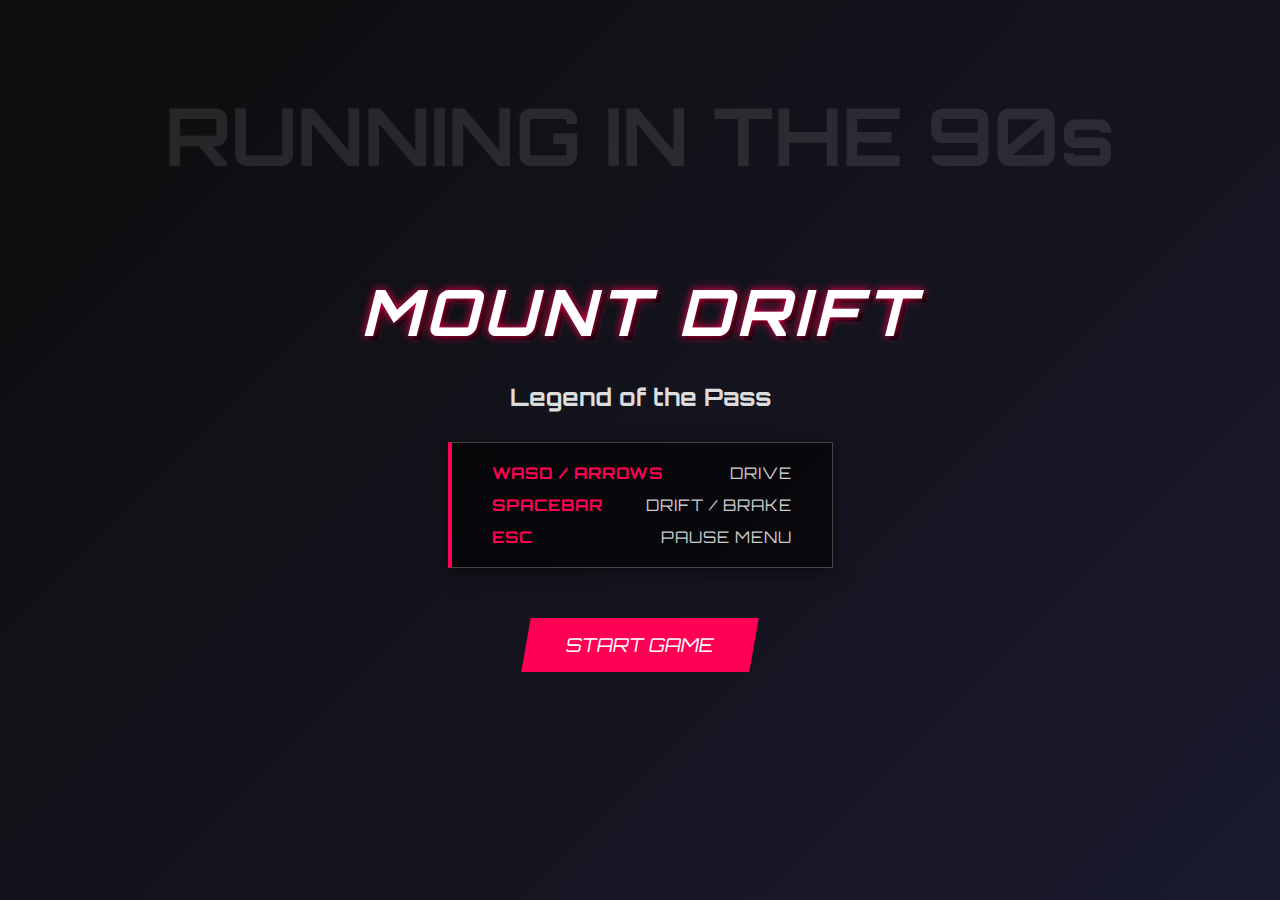
<file: Initial D.html>
<!DOCTYPE html>
<html lang="en">
<head>
    <meta charset="UTF-8">
    <meta name="viewport" content="width=device-width, initial-scale=1.0">
    <title>Initial D: Mountain Drift</title>
    <style>
        @import url('https://fonts.googleapis.com/css2?family=Orbitron:wght@400;700&display=swap');

        body {
            margin: 0;
            overflow: hidden;
            background-color: #111;
            font-family: 'Orbitron', sans-serif;
            color: white;
            user-select: none;
        }

        #gameCanvas {
            display: block;
        }

        /* UI Overlay Layer */
        #ui-layer {
            position: absolute;
            top: 0;
            left: 0;
            width: 100%;
            height: 100%;
            pointer-events: none;
            display: flex;
            flex-direction: column;
            justify-content: space-between;
        }

        /* HUD Elements */
        .hud-top {
            padding: 20px;
            display: flex;
            justify-content: space-between;
        }

        .minimap-container {
            width: 200px;
            height: 200px;
            background: rgba(0, 0, 0, 0.5);
            border: 2px solid #444;
            border-radius: 50%;
            position: relative;
            overflow: hidden;
        }

        #minimap {
            width: 100%;
            height: 100%;
        }

        .hud-bottom {
            padding: 20px;
            display: flex;
            align-items: flex-end;
        }

        .gauges {
            position: relative;
            width: 300px;
            height: 150px;
        }

        /* Menus */
        .menu-screen {
            position: absolute;
            top: 0;
            left: 0;
            width: 100%;
            height: 100%;
            background: linear-gradient(135deg, #0d0d0d 0%, #1a1a2e 100%);
            display: flex;
            flex-direction: column;
            align-items: center;
            justify-content: center;
            z-index: 100;
            pointer-events: auto;
            transition: opacity 0.5s;
        }

        .hidden {
            opacity: 0;
            pointer-events: none;
            display: none !important;
        }

        h1 {
            font-size: 4rem;
            text-transform: uppercase;
            letter-spacing: 5px;
            text-shadow: 0 0 10px #ff0055, 4px 4px 0px #000;
            margin-bottom: 10px;
            font-style: italic;
        }

        h2 {
            color: #ddd;
            margin-bottom: 30px;
        }

        /* Controls Legend Styling */
        .controls-box {
            margin-bottom: 30px;
            padding: 20px 40px;
            background: rgba(0, 0, 0, 0.6);
            border: 1px solid #444;
            border-left: 4px solid #ff0055;
            display: flex;
            flex-direction: column;
            gap: 12px;
            text-align: left;
            box-shadow: 0 4px 15px rgba(0,0,0,0.5);
        }

        .control-row {
            display: flex;
            justify-content: space-between;
            min-width: 300px;
            font-size: 1rem;
            color: #ccc;
            font-family: 'Orbitron', sans-serif;
            letter-spacing: 1px;
        }

        .key {
            color: #ff0055;
            font-weight: bold;
            text-transform: uppercase;
        }

        .selection-grid {
            display: grid;
            grid-template-columns: repeat(2, 1fr);
            gap: 20px;
            max-width: 800px;
        }

        .card {
            background: rgba(255, 255, 255, 0.05);
            border: 1px solid #444;
            padding: 20px;
            cursor: pointer;
            transition: all 0.2s;
            text-align: center;
            position: relative;
            overflow: hidden;
        }

        .card:hover {
            background: rgba(255, 255, 255, 0.15);
            border-color: #ff0055;
            transform: scale(1.02);
        }

        .card h3 {
            margin: 0 0 10px 0;
            color: #fff;
        }

        .stats {
            font-size: 0.8rem;
            color: #aaa;
            text-align: left;
        }

        .stat-bar {
            height: 4px;
            background: #333;
            margin-bottom: 5px;
            position: relative;
        }
        
        .stat-fill {
            height: 100%;
            background: #ff0055;
        }

        .btn {
            margin-top: 20px;
            padding: 15px 40px;
            background: #ff0055;
            color: white;
            border: none;
            font-family: 'Orbitron', sans-serif;
            font-size: 1.2rem;
            cursor: pointer;
            text-transform: uppercase;
            transform: skew(-10deg);
            transition: transform 0.2s;
        }

        .btn:hover {
            transform: skew(-10deg) scale(1.1);
            background: #ff2277;
        }

        /* HUD Buttons */
        .hud-btn {
            background: rgba(255, 0, 85, 0.8);
            border: 2px solid #fff;
            color: white;
            padding: 10px 20px;
            font-family: 'Orbitron', sans-serif;
            cursor: pointer;
            text-transform: uppercase;
            font-weight: bold;
            pointer-events: auto;
            transition: all 0.2s;
            margin: 0 20px;
            height: fit-content;
        }
        .hud-btn:hover {
            background: #ff0055;
            transform: scale(1.1);
        }

        .eurobeat-text {
            position: absolute;
            top: 15%;
            left: 50%;
            transform: translate(-50%, -50%);
            font-size: 5rem;
            color: rgba(255, 255, 255, 0.1);
            font-weight: bold;
            pointer-events: none;
            white-space: nowrap;
        }
    </style>
</head>
<body>

    <!-- Game Canvas -->
    <canvas id="gameCanvas"></canvas>

    <!-- In-Game UI -->
    <div id="ui-layer" class="hidden">
        <div class="hud-top">
            <div style="font-size: 1.5rem; text-shadow: 2px 2px 0 #000;">
                POS: <span id="pos-display" style="color:#ff0055">1/2</span><br>
                LAP: <span id="lap-display">1/3</span>
            </div>
            
            <!-- Pause Button -->
            <button class="hud-btn" onclick="Game.togglePause()">MENU (ESC)</button>

            <div class="minimap-container">
                <canvas id="minimap"></canvas>
            </div>
        </div>
        <div class="hud-bottom">
            <canvas id="gauges" width="300" height="150"></canvas>
        </div>
    </div>

    <!-- Pause Menu -->
    <div id="menu-pause" class="menu-screen hidden" style="background: rgba(0,0,0,0.85);">
        <h2>PAUSED</h2>
        <button class="btn" onclick="Game.togglePause()">RESUME</button>
        <button class="btn" onclick="Game.restartRace()">RESTART</button>
        <button class="btn" onclick="Game.quitToMenu()">MAIN MENU</button>
    </div>

    <!-- Main Menu -->
    <div id="menu-start" class="menu-screen">
        <div class="eurobeat-text">RUNNING IN THE 90s</div>
        <h1>Mount Drift</h1>
        <h2>Legend of the Pass</h2>
        
        <!-- Controls Legend -->
        <div class="controls-box">
            <div class="control-row"><span class="key">WASD / ARROWS</span> <span>DRIVE</span></div>
            <div class="control-row"><span class="key">SPACEBAR</span> <span>DRIFT / BRAKE</span></div>
            <div class="control-row"><span class="key">ESC</span> <span>PAUSE MENU</span></div>
        </div>

        <button class="btn" onclick="Game.goToCharacterSelect()">Start Game</button>
    </div>

    <!-- Character Select -->
    <div id="menu-char" class="menu-screen hidden">
        <h2>Select Machine</h2>
        <div class="selection-grid" id="car-grid">
            <!-- Populated by JS -->
        </div>
    </div>

    <!-- Track Select -->
    <div id="menu-track" class="menu-screen hidden">
        <h2>Select Course</h2>
        <div class="selection-grid" id="track-grid">
            <!-- Populated by JS -->
        </div>
    </div>

    <!-- Results -->
    <div id="menu-result" class="menu-screen hidden">
        <h1 id="result-title">VICTORY</h1>
        <h2 id="result-time">Total Time: 00:00.00</h2>
        <div style="display:flex; gap: 20px;">
            <button class="btn" onclick="Game.restartRace()">Restart</button>
            <button class="btn" onclick="Game.quitToMenu()">Main Menu</button>
        </div>
    </div>

<script>
/**
 * INITIAL D: DRIFT STAGE
 * A single-file racing game engine.
 */

// --- Assets & Data ---

const CARS = [
    {
        id: 'ae86',
        name: 'Trueno GT-Apex (AE86)',
        driver: 'Takumi',
        color: '#ffffff',
        accent: '#000000', // Carbon hood/stripes
        desc: 'The Ghost of Akina. Legendary drift machine.',
        stats: { speed: 0.75, accel: 0.8, handling: 1.0 }, // High handling, drift king
        width: 18, length: 38
    },
    {
        id: 'fd3s',
        name: 'RX-7 Type R (FD3S)',
        driver: 'Keisuke',
        color: '#ffcc00',
        accent: '#222',
        desc: 'Rotary Brothers (Younger). High power uphill specialist.',
        stats: { speed: 0.95, accel: 0.9, handling: 0.8 },
        width: 20, length: 40
    },
    {
        id: 'fc3s',
        name: 'RX-7 Savanna (FC3S)',
        driver: 'Ryosuke',
        color: '#f0f0f0',
        accent: '#222',
        desc: 'The White Comet. Perfectly balanced strategist.',
        stats: { speed: 0.85, accel: 0.85, handling: 0.9 },
        width: 19, length: 39
    },
    {
        id: 'r32',
        name: 'Skyline GT-R (R32)',
        driver: 'Nakazato',
        color: '#1a1a1a',
        accent: '#aa0000',
        desc: 'Night Kids Leader. 4WD Grip Monster.',
        stats: { speed: 1.0, accel: 1.0, handling: 0.6 }, // Fast but heavy
        width: 21, length: 42
    }
];

// Procedural Track Generators (Concept: Array of points)
const TRACKS = [
    { name: 'Akina (Downhill)', difficulty: 'Hard', seed: 101, length: 300, complexity: 0.8 },
    { name: 'Akagi (Red Suns)', difficulty: 'Medium', seed: 202, length: 250, complexity: 0.5 },
    { name: 'Myogi (Night Kids)', difficulty: 'Easy', seed: 303, length: 200, complexity: 0.3 },
    { name: 'Irohazaka (Jumps)', difficulty: 'Extreme', seed: 404, length: 350, complexity: 1.0 }
];

// --- Engine Classes ---

class Input {
    constructor() {
        this.keys = {};
        window.addEventListener('keydown', e => this.keys[e.key] = true);
        window.addEventListener('keyup', e => this.keys[e.key] = false);
    }
    get up() { return this.keys['ArrowUp'] || this.keys['w']; }
    get down() { return this.keys['ArrowDown'] || this.keys['s']; }
    get left() { return this.keys['ArrowLeft'] || this.keys['a']; }
    get right() { return this.keys['ArrowRight'] || this.keys['d']; }
}

class Car {
    constructor(config, x, y, isPlayer = false) {
        this.config = config;
        this.x = x;
        this.y = y;
        this.angle = 0; // Facing angle
        this.velocity = { x: 0, y: 0 };
        this.driftAngle = 0; // Visual slide
        this.isPlayer = isPlayer;
        
        // Refined Physics Constants
        // accel: Power of the engine
        this.acceleration = 0.35 + (config.stats.accel * 0.15); 
        // turnSpeed: How fast the steering wheel turns
        this.turnSpeed = 0.04 + (config.stats.handling * 0.015); 
        
        // Grip constants
        this.gripStatic = 0.85; // Normal cornering grip (kills side slide fast)
        this.gripDynamic = 0.97; // Drifting grip (allows slide to continue)
        this.drag = 0.985; // Air resistance
        
        // State
        this.gear = 1;
        this.rpm = 0;
        this.lap = 1;
        this.checkpointIndex = 0;
        this.finished = false;
        this.finishTime = 0;
    }

    update(track, opponent) {
        if (this.finished) {
            this.velocity.x *= 0.9;
            this.velocity.y *= 0.9;
            this.x += this.velocity.x;
            this.y += this.velocity.y;
            return;
        }

        // 1. Input / AI Control
        let throttle = 0;
        let steering = 0;
        let handbrake = false;

        // Calculate speed for AI/Physics use
        let speed = Math.sqrt(this.velocity.x**2 + this.velocity.y**2);

        if (!this.isPlayer) {
            // AI Logic - IMPROVED NAVIGATION
            
            // Dynamic Lookahead: Look further ahead as speed increases
            // Base lookahead of 4 points, plus more for every 5 units of speed
            let lookAhead = 4 + Math.floor(speed / 3); 
            // Cap lookahead to prevent cutting across the map on huge loops
            if (lookAhead > 15) lookAhead = 15;

            let targetIndex = (this.checkpointIndex + lookAhead) % track.points.length;
            let target = track.points[targetIndex];
            
            let dx = target.x - this.x;
            let dy = target.y - this.y;
            let targetAngle = Math.atan2(dy, dx);
            
            // Steer towards target
            let diff = targetAngle - this.angle;
            while (diff <= -Math.PI) diff += Math.PI*2;
            while (diff > Math.PI) diff -= Math.PI*2;

            if (diff > 0.05) steering = 1;
            else if (diff < -0.05) steering = -1;
            
            // Intelligent Throttle Control
            // FIX: If speed is low, always accelerate to prevent reversing at start or if stuck
            if (speed < 5) {
                throttle = 1.0;
            } 
            else {
                // Cornering Logic
                if (Math.abs(diff) > 0.8) {
                    // Sharp turn: Hard brake
                    throttle = -1; 
                    handbrake = true; 
                } else if (Math.abs(diff) > 0.4) {
                    // Medium turn: Coast (0) instead of negative throttle to prevent reversing
                    throttle = 0; 
                } else if (Math.abs(diff) > 0.2) {
                    // Gentle turn: Coast
                    throttle = 0;
                } else {
                    // Straight: Full gas
                    throttle = 1;
                }

                // Speed Governor for Safety
                if (speed > 35 && Math.abs(diff) > 0.1) {
                    throttle = 0;
                }
            }

        } else {
            // Player Logic
            if (Game.input.up) throttle = 1;
            if (Game.input.down) throttle = -1; // Brake/Reverse
            if (Game.input.left) steering = -1;
            if (Game.input.right) steering = 1;
            if (Game.input.keys[' ']) handbrake = true;
        }

        // 2. Physics Update
        // ... (Physics code same as before) ...
        
        // Apply Steering (Only if moving)
        if (speed > 0.5) {
            // Reverse steering if going backwards
            let dir = 1;
            // Determine if actually reversing (velocity opposing angle significantly)
            // Dot product of velocity and heading
            let dot = this.velocity.x * Math.cos(this.angle) + this.velocity.y * Math.sin(this.angle);
            if (dot < -0.1) dir = -1; // We are reversing

            // Turning gets harder at extremely high speeds (understeer)
            let highSpeedDamp = Math.max(0.5, 1 - (speed / 100)); 
            this.angle += steering * this.turnSpeed * dir * highSpeedDamp;
        }

        // Apply Acceleration Force in direction of Heading
        if (throttle !== 0) {
            this.velocity.x += Math.cos(this.angle) * this.acceleration * throttle;
            this.velocity.y += Math.sin(this.angle) * this.acceleration * throttle;
        }

        // 3. Advanced Vehicle Dynamics (Vector Decomposition)
        // Decompose velocity into Forward and Lateral (Side) components relative to car
        let cos = Math.cos(this.angle);
        let sin = Math.sin(this.angle);

        // Dot Product for projection
        let vForward = this.velocity.x * cos + this.velocity.y * sin;
        let vLateral = this.velocity.x * -sin + this.velocity.y * cos;

        // Apply Lateral Friction (Tires resisting side motion)
        let currentGrip = this.gripStatic;
        let driftThreshold = 3.0; // Speed at which tires break loose
        
        if (handbrake) {
            driftThreshold = 0.0;
            currentGrip = 0.98; 
        } 
        else if (Math.abs(vLateral) > driftThreshold) {
            currentGrip = this.gripDynamic;
            this.driftAngle = Math.atan2(this.velocity.y, this.velocity.x) - this.angle; 
        } else {
            this.driftAngle = 0;
        }
        
        vLateral *= currentGrip;
        vForward *= this.drag;
        if (throttle === 0) vForward *= 0.99;

        // Recompose velocity from updated components
        this.velocity.x = vForward * cos - vLateral * sin;
        this.velocity.y = vForward * sin + vLateral * cos;

        // Update Position
        this.x += this.velocity.x;
        this.y += this.velocity.y;

        // 4. Update Game State Data
        this.currentSpeedDisplay = speed * 12; 
        
        // Auto Gearbox
        this.rpm = (this.currentSpeedDisplay / (this.gear * 55)) * 7000; 
        if (this.rpm > 7500 && this.gear < 5) {
            this.gear++;
            this.rpm -= 3000;
        }
        if (this.rpm < 3000 && this.gear > 1) {
            this.gear--;
            this.rpm += 2500;
        }
        if (this.rpm > 8000) this.rpm = 8000 + Math.random() * 200;

        this.checkTrackLimits(track);
        this.checkProgress(track);
    }

    handleInput() {}

    // ... rest of AI and Helper methods ...
    // Note: runAI logic is inside update now to share variables easily

    checkTrackLimits(track) {
        let p = track.points[this.checkpointIndex];
        let dx = this.x - p.x;
        let dy = this.y - p.y;
        let dist = Math.sqrt(dx*dx + dy*dy);

        if (dist > track.width / 2) {
            this.velocity.x *= 0.9;
            this.velocity.y *= 0.9;
        }
    }

    checkProgress(track) {
        let nextIdx = (this.checkpointIndex + 1) % track.points.length;
        let nextP = track.points[nextIdx];
        let dist = Math.hypot(this.x - nextP.x, this.y - nextP.y);
        
        if (dist < 100) {
            this.checkpointIndex = nextIdx;
            if (this.checkpointIndex === 0) {
                this.lap++;
                if (this.lap > Game.totalLaps) {
                    this.finished = true;
                    this.finishTime = Date.now();
                    Game.checkFinish(this);
                }
            }
        }
    }

    draw(ctx) {
        ctx.save();
        ctx.translate(this.x, this.y);
        // REVERTED ROTATION: Cars now face correct direction
        ctx.rotate(this.angle);

        // Shadow
        ctx.fillStyle = 'rgba(0,0,0,0.5)';
        ctx.fillRect(-this.config.length/2 + 4, -this.config.width/2 + 4, this.config.length, this.config.width);

        // Body
        ctx.fillStyle = this.config.color;
        ctx.fillRect(-this.config.length/2, -this.config.width/2, this.config.length, this.config.width);
        
        // Hood/Accent (Initial D style)
        if (this.config.id === 'ae86') {
            ctx.fillStyle = 'black'; // Carbon hood
            ctx.fillRect(0, -this.config.width/2 + 1, this.config.length/2 - 1, this.config.width - 2);
            ctx.fillStyle = 'white'; // Retain body
            ctx.fillRect(5, -this.config.width/2 + 1, 5, this.config.width - 2); 
            ctx.fillStyle = 'black'; // Side strip
            ctx.fillRect(-this.config.length/2, 5, this.config.length, 2);
        }

        // Windshield
        ctx.fillStyle = '#111';
        ctx.fillRect(-2, -this.config.width/2 + 2, 8, this.config.width - 4);

        // Popups (FD3S)
        if (this.config.id === 'fd3s') {
            ctx.fillStyle = '#333';
            ctx.fillRect(10, -8, 5, 4);
            ctx.fillRect(10, 4, 5, 4);
        }

        // ALWAYS DRAW HEADLIGHTS (To clarify orientation)
        ctx.fillStyle = '#ffccaa'; // Warm light color
        // Draw at the very front tip
        ctx.fillRect(this.config.length/2 - 2, -this.config.width/2 + 2, 2, 4); // Front Right
        ctx.fillRect(this.config.length/2 - 2, this.config.width/2 - 6, 2, 4); // Front Left

        // Brake lights
        let isBraking = Game.input.down || Game.input.keys[' '];
        if (this.isPlayer) {
             // Logic handled above
        } else {
             // Simple AI brake light logic
             isBraking = Math.abs(this.velocity.x * Math.cos(this.angle) + this.velocity.y * Math.sin(this.angle)) < 0; 
        }

        if (isBraking) ctx.fillStyle = '#ff0000';
        else ctx.fillStyle = '#550000';
        
        ctx.fillRect(-this.config.length/2, -6, 2, 4);
        ctx.fillRect(-this.config.length/2, 2, 2, 4);

        ctx.restore();
    }
}

class Track {
    constructor(config) {
        this.config = config;
        this.points = [];
        this.trees = [];
        this.width = 160;
        this.generate();
    }

    generate() {
        // Procedural generation based on sine waves
        let cx = 0, cy = 0;
        let angle = 0;
        // Make a loop
        for (let i = 0; i < this.config.length; i++) {
            this.points.push({x: cx, y: cy});
            // Curvature changes slowly
            let curvature = Math.sin(i * this.config.complexity * 0.1) * 0.2;
            // Add some noise based on seed
            curvature += Math.cos(i * 0.05 + this.config.seed) * 0.1;
            
            // Force loop closure logic (simplified: just a long winding road for now, 
            // making a perfect loop procedurally in 1 file is hard, so we assume point-to-point or a large circle base)
            
            // Let's do a large circle base + noise
            let baseAngle = (i / this.config.length) * Math.PI * 2;
            let radius = 1000 + Math.sin(i * 0.1 * this.config.complexity) * 300;
            
            this.points[i] = {
                x: Math.cos(baseAngle) * radius,
                y: Math.sin(baseAngle) * radius
            };
        }

        // Generate Trees/Sakura
        for (let i = 0; i < 400; i++) {
            let angle = Math.random() * Math.PI * 2;
            let dist = 900 + Math.random() * 600; // Around the track area
            this.trees.push({
                x: Math.cos(angle) * dist,
                y: Math.sin(angle) * dist,
                size: 20 + Math.random() * 30,
                type: Math.random() > 0.3 ? 'sakura' : 'green'
            });
        }
    }

    drawGround(ctx, cam) {
        // Draw track asphalt
        ctx.lineCap = 'round';
        ctx.lineJoin = 'round';
        ctx.lineWidth = this.width;
        ctx.strokeStyle = '#222'; // Asphalt
        
        ctx.beginPath();
        if (this.points.length > 0) ctx.moveTo(this.points[0].x, this.points[0].y);
        for (let i = 1; i < this.points.length; i++) {
            ctx.lineTo(this.points[i].x, this.points[i].y);
        }
        ctx.closePath();
        ctx.stroke();

        // Center line
        ctx.lineWidth = 2;
        ctx.strokeStyle = '#dca'; // Faded yellow/white
        ctx.setLineDash([20, 20]);
        ctx.beginPath();
        if (this.points.length > 0) ctx.moveTo(this.points[0].x, this.points[0].y);
        for (let i = 1; i < this.points.length; i++) {
            ctx.lineTo(this.points[i].x, this.points[i].y);
        }
        ctx.closePath();
        ctx.stroke();
        ctx.setLineDash([]);
        
        // Curbs
        ctx.lineWidth = this.width + 10;
        ctx.strokeStyle = '#fff';
        ctx.globalCompositeOperation = 'destination-over'; // Draw behind track
        ctx.beginPath();
        if (this.points.length > 0) ctx.moveTo(this.points[0].x, this.points[0].y);
        for (let i = 1; i < this.points.length; i++) ctx.lineTo(this.points[i].x, this.points[i].y);
        ctx.closePath();
        ctx.stroke();
        
        ctx.lineWidth = this.width + 10;
        ctx.strokeStyle = '#f00';
        ctx.setLineDash([20, 20]);
        ctx.stroke();
        ctx.setLineDash([]);
        ctx.globalCompositeOperation = 'source-over';
    }

    drawDecor(ctx) {
        // Draw trees
        this.trees.forEach(t => {
            // Simple culling
            if (Math.abs(t.x - Game.camera.x) > Game.width/2 + 100) return;
            if (Math.abs(t.y - Game.camera.y) > Game.height/2 + 100) return;

            ctx.beginPath();
            ctx.arc(t.x, t.y, t.size, 0, Math.PI*2);
            if (t.type === 'sakura') {
                ctx.fillStyle = 'rgba(255, 183, 197, 0.8)'; // Pink
            } else {
                ctx.fillStyle = '#0f380f'; // Dark Green
            }
            ctx.fill();
            // Trunk
            ctx.fillStyle = '#1a0d00';
            ctx.fillRect(t.x - 2, t.y, 4, 5);
        });
    }
}

// --- Main Game Object ---

const Game = {
    canvas: document.getElementById('gameCanvas'),
    ctx: document.getElementById('gameCanvas').getContext('2d'),
    width: window.innerWidth,
    height: window.innerHeight,
    
    state: 'MENU',
    input: new Input(),
    
    playerCar: null,
    aiCar: null,
    track: null,
    totalLaps: 3,
    raceEnded: false, // New flag
    
    camera: { x: 0, y: 0 },
    
    init() {
        this.resize();
        window.addEventListener('resize', () => this.resize());
        
        // Key listener for ESC
        window.addEventListener('keydown', (e) => {
            if (e.key === 'Escape') {
                if (this.state === 'RACE' || this.state === 'PAUSED') {
                    this.togglePause();
                }
            }
        });

        this.populateMenus();
        this.loop();
    },
    
    resize() {
        this.width = window.innerWidth;
        this.height = window.innerHeight;
        this.canvas.width = this.width;
        this.canvas.height = this.height;
    },
    
    populateMenus() {
        // Cars
        const carGrid = document.getElementById('car-grid');
        CARS.forEach((car, index) => {
            let el = document.createElement('div');
            el.className = 'card';
            el.innerHTML = `
                <h3>${car.name}</h3>
                <div class="stats">
                    Driver: ${car.driver}<br>
                    Speed: <div class="stat-bar"><div class="stat-fill" style="width:${car.stats.speed*100}%"></div></div>
                    Accel: <div class="stat-bar"><div class="stat-fill" style="width:${car.stats.accel*100}%"></div></div>
                    Drift: <div class="stat-bar"><div class="stat-fill" style="width:${car.stats.handling*100}%"></div></div>
                </div>
            `;
            el.onclick = () => this.selectCar(index);
            carGrid.appendChild(el);
        });

        // Tracks
        const trackGrid = document.getElementById('track-grid');
        TRACKS.forEach((track, index) => {
            let el = document.createElement('div');
            el.className = 'card';
            el.innerHTML = `<h3>${track.name}</h3><p style="color:#aaa">${track.difficulty}</p>`;
            el.onclick = () => this.selectTrack(index);
            trackGrid.appendChild(el);
        });
    },

    goToCharacterSelect() {
        document.getElementById('menu-start').classList.add('hidden');
        document.getElementById('menu-char').classList.remove('hidden');
    },

    selectCar(index) {
        this.playerConfig = CARS[index];
        // Pick random rival different from player
        let rivalIdx = (index + 1) % CARS.length;
        this.aiConfig = CARS[rivalIdx];
        
        document.getElementById('menu-char').classList.add('hidden');
        document.getElementById('menu-track').classList.remove('hidden');
    },

    selectTrack(index) {
        this.trackConfig = TRACKS[index];
        document.getElementById('menu-track').classList.add('hidden');
        this.startRace();
    },

    togglePause() {
        if (this.state === 'RACE') {
            this.state = 'PAUSED';
            document.getElementById('menu-pause').classList.remove('hidden');
        } else if (this.state === 'PAUSED') {
            this.state = 'RACE';
            document.getElementById('menu-pause').classList.add('hidden');
        }
    },

    restartRace() {
        document.getElementById('menu-pause').classList.add('hidden');
        document.getElementById('menu-result').classList.add('hidden');
        this.startRace();
    },

    quitToMenu() {
        this.state = 'MENU';
        document.getElementById('menu-pause').classList.add('hidden');
        document.getElementById('ui-layer').classList.add('hidden');
        document.getElementById('menu-result').classList.add('hidden');
        document.getElementById('menu-start').classList.remove('hidden');
    },

    startRace() {
        document.getElementById('ui-layer').classList.remove('hidden');
        this.track = new Track(this.trackConfig);
        this.raceEnded = false; // Reset flag
        
        // Spawn points
        let startX = this.track.points[0].x;
        let startY = this.track.points[0].y;
        
        // FIX: Align cars better with the track tangent (Math.PI/2) to prevent initial steering confusion
        this.playerCar = new Car(this.playerConfig, startX, startY - 20, true);
        this.playerCar.angle = Math.PI/2 + 0.1; 
        
        this.aiCar = new Car(this.aiConfig, startX + 40, startY + 20, false);
        this.aiCar.angle = Math.PI/2 + 0.1;

        this.state = 'RACE';
    },

    checkFinish(car) {
        // If race is already decided, ignore subsequent finishers
        if (this.raceEnded) return;
        
        this.raceEnded = true; // Lock the result

        let isPlayerWin = (car === this.playerCar);

        document.getElementById('result-title').innerText = isPlayerWin ? "WINNER" : "LOSE";
        document.getElementById('result-title').style.color = isPlayerWin ? "#0f0" : "#f00";
        
        // Format time
        // let time = Date.now() - this.startTime; 
        
        setTimeout(() => {
            document.getElementById('ui-layer').classList.add('hidden');
            document.getElementById('menu-result').classList.remove('hidden');
            // We do NOT stop the loop, but raceEnded prevents result overwrites.
            // You can optionally freeze cars here if you want:
            // this.state = 'FINISHED'; 
        }, 2000);
    },

    update() {
        if (this.state !== 'RACE') return;

        this.playerCar.update(this.track, this.aiCar);
        this.aiCar.update(this.track, this.playerCar);

        // Camera follow player
        this.camera.x = this.playerCar.x - this.width / 2;
        this.camera.y = this.playerCar.y - this.height / 2;

        this.updateUI();
    },

    draw() {
        // Draw during RACE or PAUSED (so background doesn't disappear on pause)
        if (this.state !== 'RACE' && this.state !== 'PAUSED') return;

        // Clear Background (Night Grass)
        this.ctx.fillStyle = '#051105'; 
        this.ctx.fillRect(0, 0, this.width, this.height);

        this.ctx.save();
        this.ctx.translate(-this.camera.x, -this.camera.y);

        // 1. Draw Ground/Track
        this.track.drawGround(this.ctx, this.camera);

        // 2. Draw Cars
        this.aiCar.draw(this.ctx);
        this.playerCar.draw(this.ctx);

        // 3. Draw Decor (Trees/Sakura)
        this.track.drawDecor(this.ctx);

        // 4. Night Mode & Lighting
        this.drawLighting();

        this.ctx.restore();
    },

    drawLighting() {
        // Create a temporary canvas or just use globalComposite for performance?
        // Let's draw a big black rectangle over everything, then cut out lights.
        
        // Save context state
        this.ctx.save();
        
        // We need to work in screen coordinates for the overlay
        this.ctx.setTransform(1, 0, 0, 1, 0, 0); 
        
        // The darkness - MADE LIGHTER (0.5 opacity instead of 0.85)
        this.ctx.fillStyle = 'rgba(10, 20, 40, 0.5)'; // Lighter, blue-ish moonlight
        this.ctx.globalCompositeOperation = 'source-over';
        this.ctx.fillRect(0, 0, this.width, this.height);

        // Cut out headlights using destination-out
        this.ctx.globalCompositeOperation = 'destination-out';

        [this.playerCar, this.aiCar].forEach(car => {
            // Transform car pos to screen space
            let screenX = car.x - this.camera.x;
            let screenY = car.y - this.camera.y;
            
            // Headlights
            this.ctx.save();
            this.ctx.translate(screenX, screenY);
            this.ctx.rotate(car.angle);
            
            // Left Light
            this.drawLightCone(200, 10, -10);
            // Right Light
            this.drawLightCone(200, 10, 10);
            
            // Taillights (Red glow) - Use XOR or lighter composite usually, but here we just cut darkness less?
            // Actually, we'll draw colored lights AFTER the darkness layer in normal mode.
            
            this.ctx.restore();
        });

        this.ctx.restore();

        // 5. Additive Lights (Glows)
        this.ctx.save();
        this.ctx.translate(-this.camera.x, -this.camera.y);
        this.ctx.globalCompositeOperation = 'lighter';
        
        [this.playerCar, this.aiCar].forEach(car => {
             // Red Taillight Glow
            let grad = this.ctx.createRadialGradient(car.x - Math.cos(car.angle)*20, car.y - Math.sin(car.angle)*20, 5, car.x, car.y, 60);
            grad.addColorStop(0, 'rgba(255, 0, 0, 0.8)');
            grad.addColorStop(1, 'rgba(0,0,0,0)');
            this.ctx.fillStyle = grad;
            this.ctx.beginPath();
            this.ctx.arc(car.x, car.y, 60, 0, Math.PI*2);
            this.ctx.fill();
        });
        this.ctx.restore();
    },

    drawLightCone(length, offsetX, offsetY) {
        this.ctx.beginPath();
        this.ctx.moveTo(offsetX, offsetY);
        this.ctx.lineTo(length, -length*0.4 + offsetY); // Cone spread
        this.ctx.lineTo(length, length*0.4 + offsetY);
        this.ctx.closePath();
        
        // Gradient for soft falloff
        let g = this.ctx.createLinearGradient(0, 0, length, 0);
        g.addColorStop(0, 'rgba(255,255,255,1.0)');
        g.addColorStop(1, 'rgba(255,255,255,0.0)');
        this.ctx.fillStyle = g;
        this.ctx.fill();
    },

    updateUI() {
        // Lap
        document.getElementById('lap-display').innerText = `${this.playerCar.lap}/${this.totalLaps}`;
        
        // Position logic (simple distance check to next checkpoint)
        let pDist = (this.playerCar.lap * 10000) + this.playerCar.checkpointIndex;
        let aiDist = (this.aiCar.lap * 10000) + this.aiCar.checkpointIndex;
        document.getElementById('pos-display').innerText = pDist >= aiDist ? "1st" : "2nd";

        // Minimap
        const mmCanvas = document.getElementById('minimap');
        const mmCtx = mmCanvas.getContext('2d');
        mmCanvas.width = 200;
        mmCanvas.height = 200;
        
        mmCtx.clearRect(0,0,200,200);
        mmCtx.fillStyle = 'rgba(0,0,0,0.5)';
        mmCtx.fillRect(0,0,200,200);
        
        // Scale tracks to fit
        mmCtx.save();
        mmCtx.translate(100, 100);
        let scale = 0.15; // approximate
        mmCtx.scale(scale, scale);
        
        // Draw Track Line
        mmCtx.beginPath();
        mmCtx.strokeStyle = '#555';
        mmCtx.lineWidth = 40;
        this.track.points.forEach((p, i) => {
            if(i===0) mmCtx.moveTo(p.x, p.y);
            else mmCtx.lineTo(p.x, p.y);
        });
        mmCtx.stroke();
        
        mmCtx.strokeStyle = '#fff';
        mmCtx.lineWidth = 10;
        mmCtx.stroke();
        
        // Draw Dots
        mmCtx.fillStyle = '#00ff00';
        mmCtx.beginPath();
        mmCtx.arc(this.playerCar.x, this.playerCar.y, 40, 0, Math.PI*2);
        mmCtx.fill();
        
        mmCtx.fillStyle = '#ff0000';
        mmCtx.beginPath();
        mmCtx.arc(this.aiCar.x, this.aiCar.y, 40, 0, Math.PI*2);
        mmCtx.fill();
        
        mmCtx.restore();

        // Gauges
        const gCanvas = document.getElementById('gauges');
        const gCtx = gCanvas.getContext('2d');
        gCtx.clearRect(0,0,300,150);
        
        // Tachometer (RPM) - Big Circle
        this.drawGauge(gCtx, 75, 75, 60, this.playerCar.rpm, 9000, 'RPM', true);
        
        // Speedometer - Smaller
        this.drawGauge(gCtx, 200, 75, 50, this.playerCar.currentSpeedDisplay, 200, 'KM/H', false);
        
        // Gear
        gCtx.font = "bold 40px Orbitron";
        gCtx.fillStyle = "#fff";
        gCtx.fillText(this.playerCar.gear, 135, 90);
    },

    drawGauge(ctx, x, y, r, val, max, label, isTach) {
        ctx.beginPath();
        ctx.arc(x, y, r, 0, Math.PI*2);
        ctx.fillStyle = 'rgba(0,0,0,0.5)';
        ctx.fill();
        ctx.lineWidth = 3;
        ctx.strokeStyle = '#444';
        ctx.stroke();
        
        // Ticks
        let startAng = Math.PI * 0.75;
        let endAng = Math.PI * 2.25;
        let range = endAng - startAng;
        
        // Redline area for tach
        if (isTach) {
            ctx.beginPath();
            ctx.arc(x, y, r-5, startAng + range*0.8, endAng);
            ctx.lineWidth = 5;
            ctx.strokeStyle = '#cc0000';
            ctx.stroke();
        }

        // Needle
        let pct = Math.min(val / max, 1.1); // can go slightly over
        let angle = startAng + (pct * range);
        
        ctx.beginPath();
        ctx.moveTo(x, y);
        ctx.lineTo(x + Math.cos(angle)*(r-10), y + Math.sin(angle)*(r-10));
        ctx.strokeStyle = '#ff0055';
        ctx.lineWidth = 3;
        ctx.stroke();
        
        // Label
        ctx.font = "10px Orbitron";
        ctx.fillStyle = "#aaa";
        ctx.fillText(label, x - 10, y + r + 15);
    },

    loop() {
        this.update();
        this.draw();
        requestAnimationFrame(() => this.loop());
    }
};

window.onload = () => Game.init();

</script>
</body>
</html>
</file>
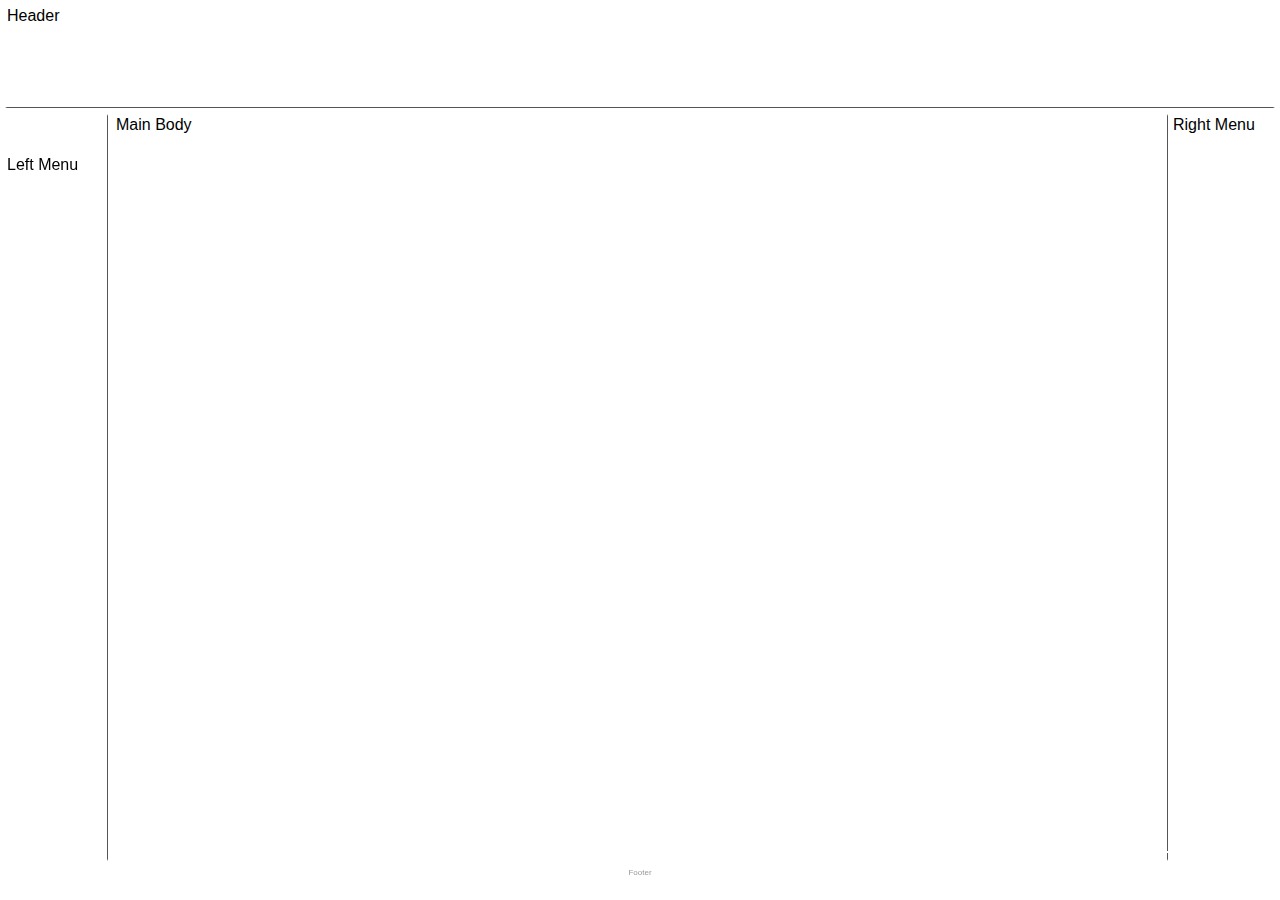
<file: html/layout.html>
<!DOCTYPE html>
<html lang="en">
<head>
  <meta charset="UTF-8">
  <meta name="viewport" content="width=device-width, initial-scale=1.0">
  <title>Layout Template</title>
  <link rel="stylesheet" href="../styles/layoutStyles.css">
</head>
<body>
  <div class="common header">Header</div>
  <div class="common leftmenu">Left Menu</div>
  <div class="common mainbody">Main Body</div>
  <div class="common rightmenu">Right Menu</div>
  <div class="common footer">Footer</div>
</body>
</html>
</file>
<file: styles/layoutStyles.css>
body {
  background-color: white;
  font-family: Verdana, Geneva, Tahoma, sans-serif;
}

.common{
  /* background-color: #cccccc; */
  border: 2px solid white;
  position: absolute;
}

.header{
  top: 5px;
  left: 5px;
  right: 5px;
  height: 100px;
  z-index: 2;
  border-bottom: solid 1px #555555;
}

.leftmenu{
  top: 114px;
  left: 5px;
  width: 100px;
  bottom: 39px;
  z-index: 1;
  padding-top: 40px;
  border-right: solid 1px #555555;
}
.mainbody {
  top: 114px;
  left: 114px;
  right: 114px;
  bottom: 39px;
  padding-right: 5px;
}

.rightmenu{
  top: 114px;
  right: 5px;
  width: 100px;
  bottom: 39px;
  border-left: solid 1px #555555;
  padding-left: 5px;
}

.footer{
  bottom: 5px;
  left: 5px;
  right: 5px;
  height: 25px; 
  font-size: 8px;
  color: #999999;
  text-align: center;
  padding-top: 15px;
  position: fixed;
}
.subheader {
  float: right;
}
</file>
